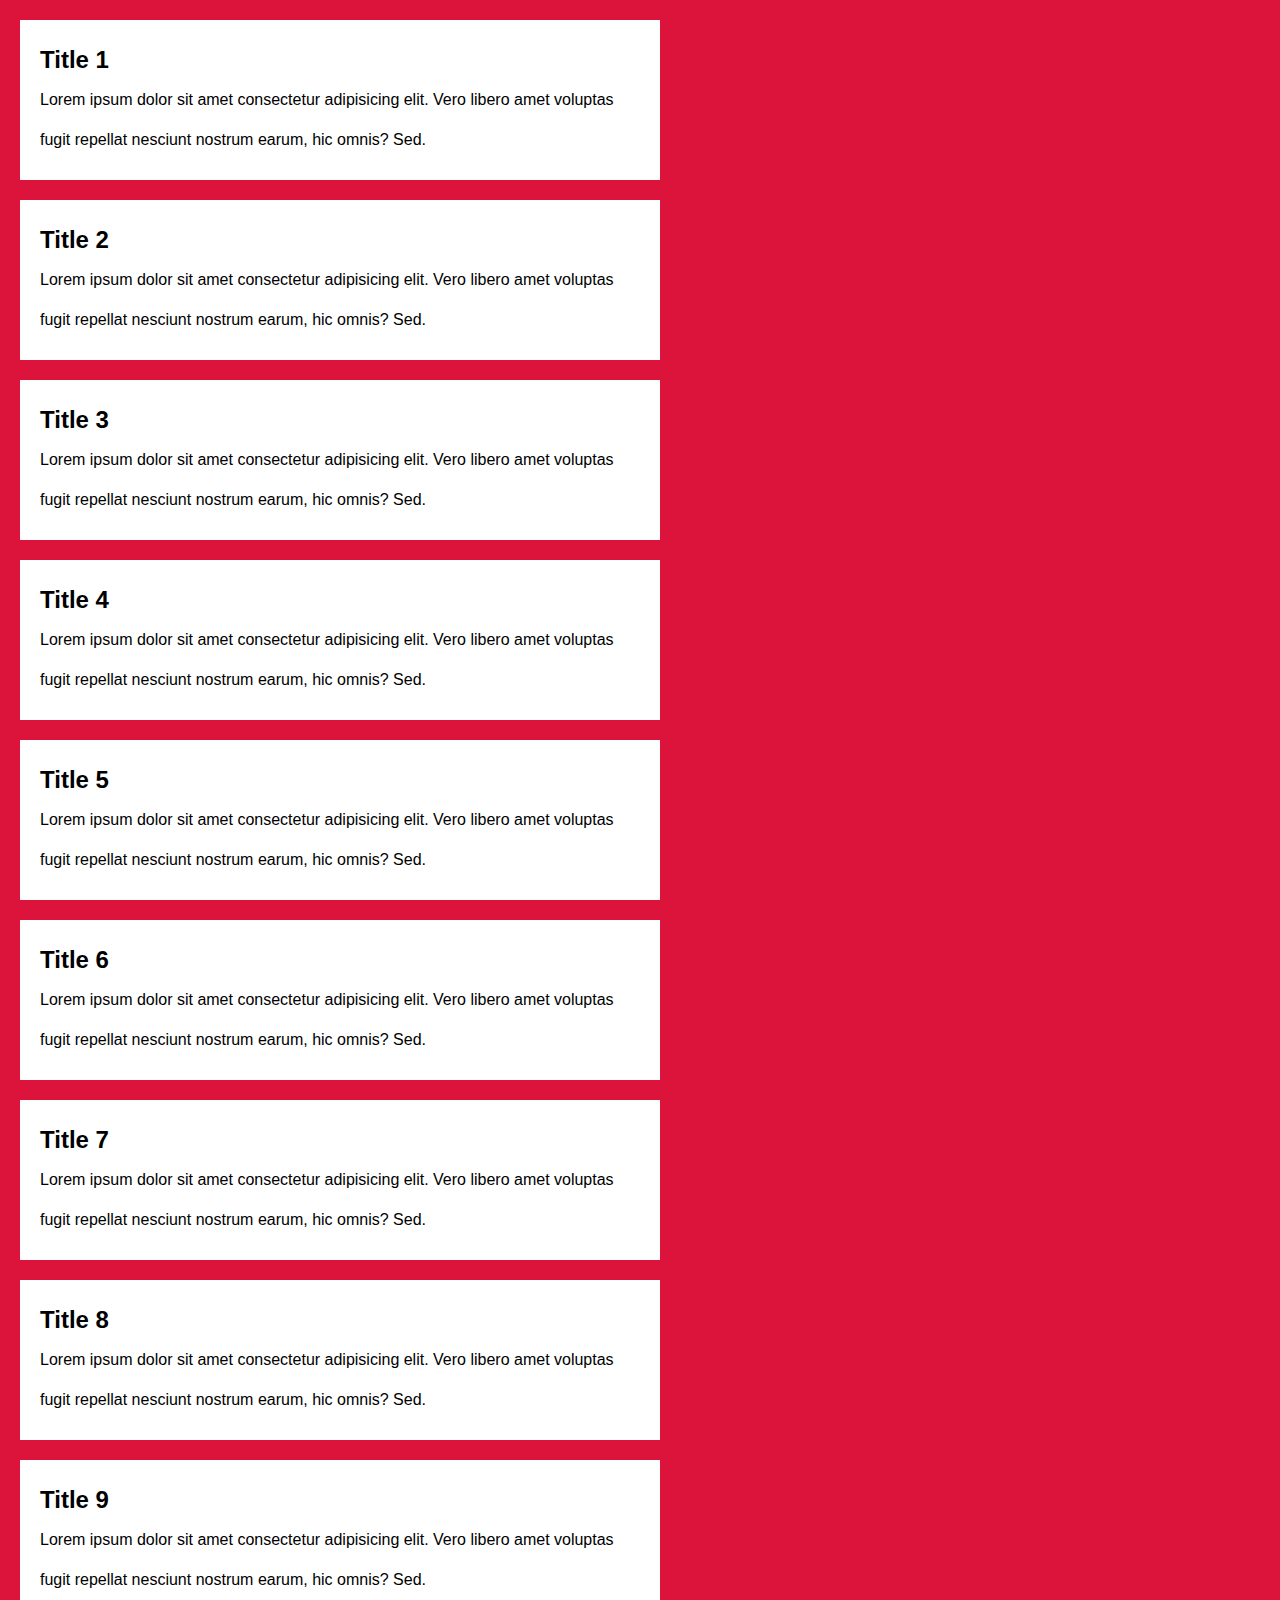
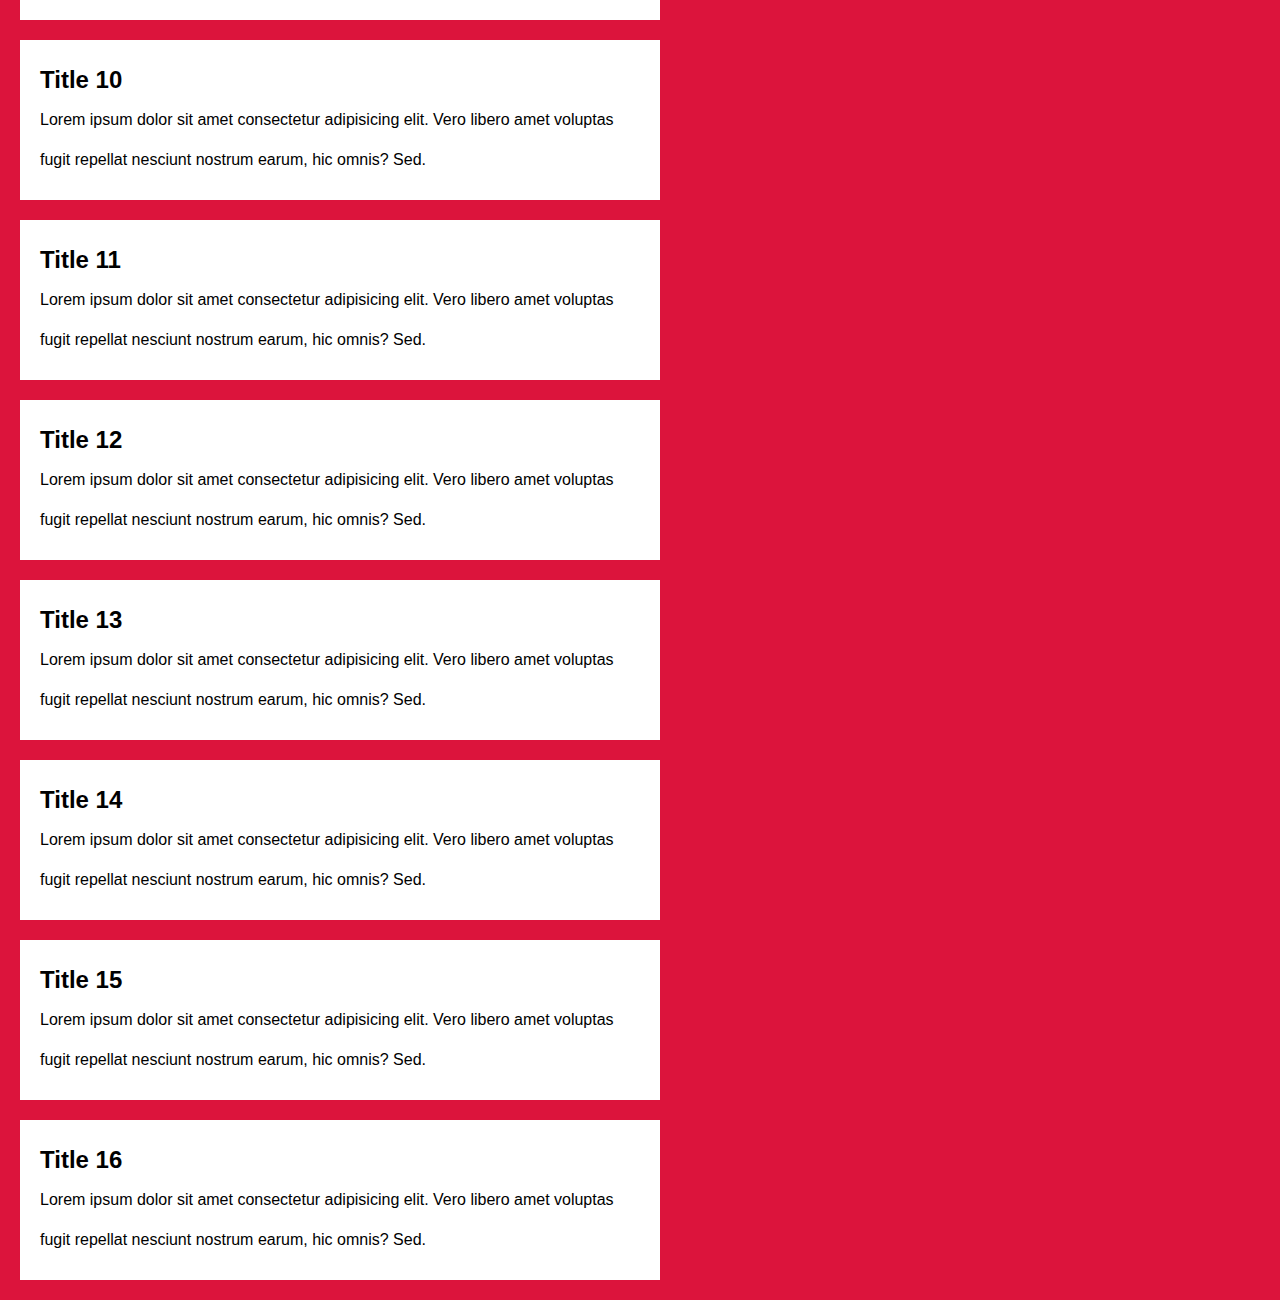
<file: 03.Custom ScrollBar/index.html>
<!DOCTYPE html>
<html lang="en">
<head>
    <meta charset="UTF-8">
    <meta name="viewport" content="width=device-width, initial-scale=1.0">
    <title>Custom ScrollBar</title>
    <link rel="stylesheet" href="style.css">
</head>
<body>
    <section>
        <div class="card">
            <h2 class="card-title">Title 1</h2>
            <p>Lorem ipsum dolor sit amet consectetur adipisicing elit. Vero libero amet voluptas fugit repellat nesciunt nostrum earum, hic omnis? Sed.</p>
        </div>
        <div class="card">
             <h2 class="card-title">Title 2</h2>
            <p>Lorem ipsum dolor sit amet consectetur adipisicing elit. Vero libero amet voluptas fugit repellat nesciunt nostrum earum, hic omnis? Sed.</p>
        </div>
        </div>
        <div class="card">
             <h2 class="card-title">Title 3</h2>
            <p>Lorem ipsum dolor sit amet consectetur adipisicing elit. Vero libero amet voluptas fugit repellat nesciunt nostrum earum, hic omnis? Sed.</p>
        </div>
        </div>
        <div class="card">
             <h2 class="card-title">Title 4</h2>
            <p>Lorem ipsum dolor sit amet consectetur adipisicing elit. Vero libero amet voluptas fugit repellat nesciunt nostrum earum, hic omnis? Sed.</p>
        </div>
        </div>
        <div class="card">
             <h2 class="card-title">Title 5</h2>
            <p>Lorem ipsum dolor sit amet consectetur adipisicing elit. Vero libero amet voluptas fugit repellat nesciunt nostrum earum, hic omnis? Sed.</p>
        </div>
        </div>
        <div class="card">
             <h2 class="card-title">Title 6</h2>
            <p>Lorem ipsum dolor sit amet consectetur adipisicing elit. Vero libero amet voluptas fugit repellat nesciunt nostrum earum, hic omnis? Sed.</p>
        </div>
        </div>
        <div class="card">
            <h2 class="card-title">Title 7</h2>
            <p>Lorem ipsum dolor sit amet consectetur adipisicing elit. Vero libero amet voluptas fugit repellat nesciunt nostrum earum, hic omnis? Sed.</p>
        </div>
        </div>
        <div class="card">
            <h2 class="card-title">Title 8</h2>
            <p>Lorem ipsum dolor sit amet consectetur adipisicing elit. Vero libero amet voluptas fugit repellat nesciunt nostrum earum, hic omnis? Sed.</p>
        </div>
        </div>
        <div class="card">
            <h2 class="card-title">Title 9</h2>
            <p>Lorem ipsum dolor sit amet consectetur adipisicing elit. Vero libero amet voluptas fugit repellat nesciunt nostrum earum, hic omnis? Sed.</p>
        </div>
        <div class="card">
             <h2 class="card-title">Title 10</h2>
            <p>Lorem ipsum dolor sit amet consectetur adipisicing elit. Vero libero amet voluptas fugit repellat nesciunt nostrum earum, hic omnis? Sed.</p>
        </div>
        </div>
        <div class="card">
             <h2 class="card-title">Title 11</h2>
            <p>Lorem ipsum dolor sit amet consectetur adipisicing elit. Vero libero amet voluptas fugit repellat nesciunt nostrum earum, hic omnis? Sed.</p>
        </div>
        </div>
        <div class="card">
             <h2 class="card-title">Title 12</h2>
            <p>Lorem ipsum dolor sit amet consectetur adipisicing elit. Vero libero amet voluptas fugit repellat nesciunt nostrum earum, hic omnis? Sed.</p>
        </div>
        </div>
        <div class="card">
             <h2 class="card-title">Title 13</h2>
            <p>Lorem ipsum dolor sit amet consectetur adipisicing elit. Vero libero amet voluptas fugit repellat nesciunt nostrum earum, hic omnis? Sed.</p>
        </div>
        </div>
        <div class="card">
             <h2 class="card-title">Title 14</h2>
            <p>Lorem ipsum dolor sit amet consectetur adipisicing elit. Vero libero amet voluptas fugit repellat nesciunt nostrum earum, hic omnis? Sed.</p>
        </div>
        </div>
        <div class="card">
            <h2 class="card-title">Title 15</h2>
            <p>Lorem ipsum dolor sit amet consectetur adipisicing elit. Vero libero amet voluptas fugit repellat nesciunt nostrum earum, hic omnis? Sed.</p>
        </div>
        </div>
        <div class="card">
            <h2 class="card-title">Title 16</h2>
            <p>Lorem ipsum dolor sit amet consectetur adipisicing elit. Vero libero amet voluptas fugit repellat nesciunt nostrum earum, hic omnis? Sed.</p>
        </div>
        </div>
    </section>
</body>
</html>
</file>
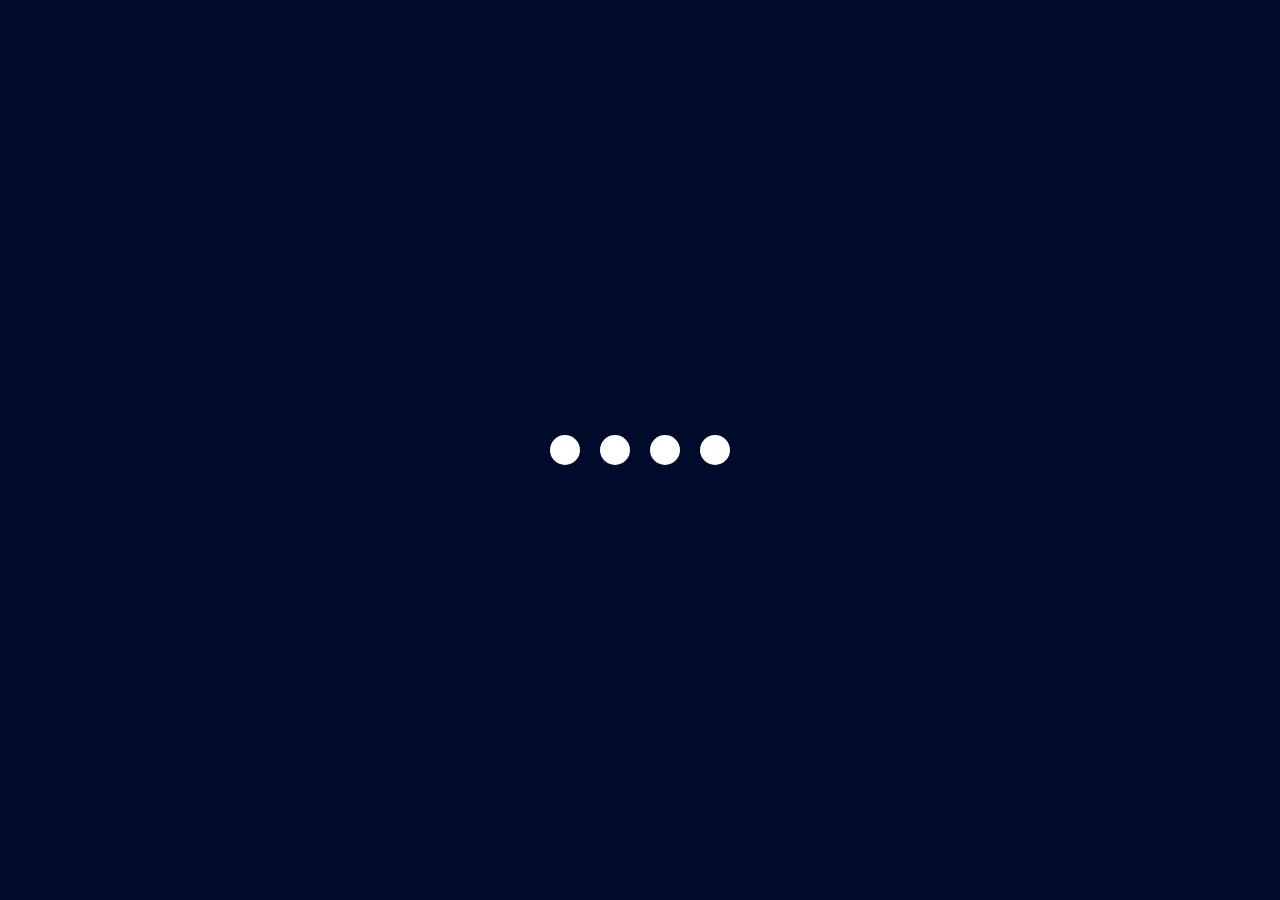
<file: Projects/02.Animation/index.html>
<!DOCTYPE html>
<html lang="en">
<head>
    <meta charset="UTF-8">
    <meta name="viewport" content="width=device-width, initial-scale=1.0">
    <title>Animation</title>
    <link rel="stylesheet" href="style.css">
</head>
<body>
    <section class="wrapper">
        <div class="loader">
            <div class="loading one"></div>
            <div class="loading two"></div>
            <div class="loading three"></div>
            <div class="loading four"></div>
        </div>
    </section>
</body>
</html>
</file>
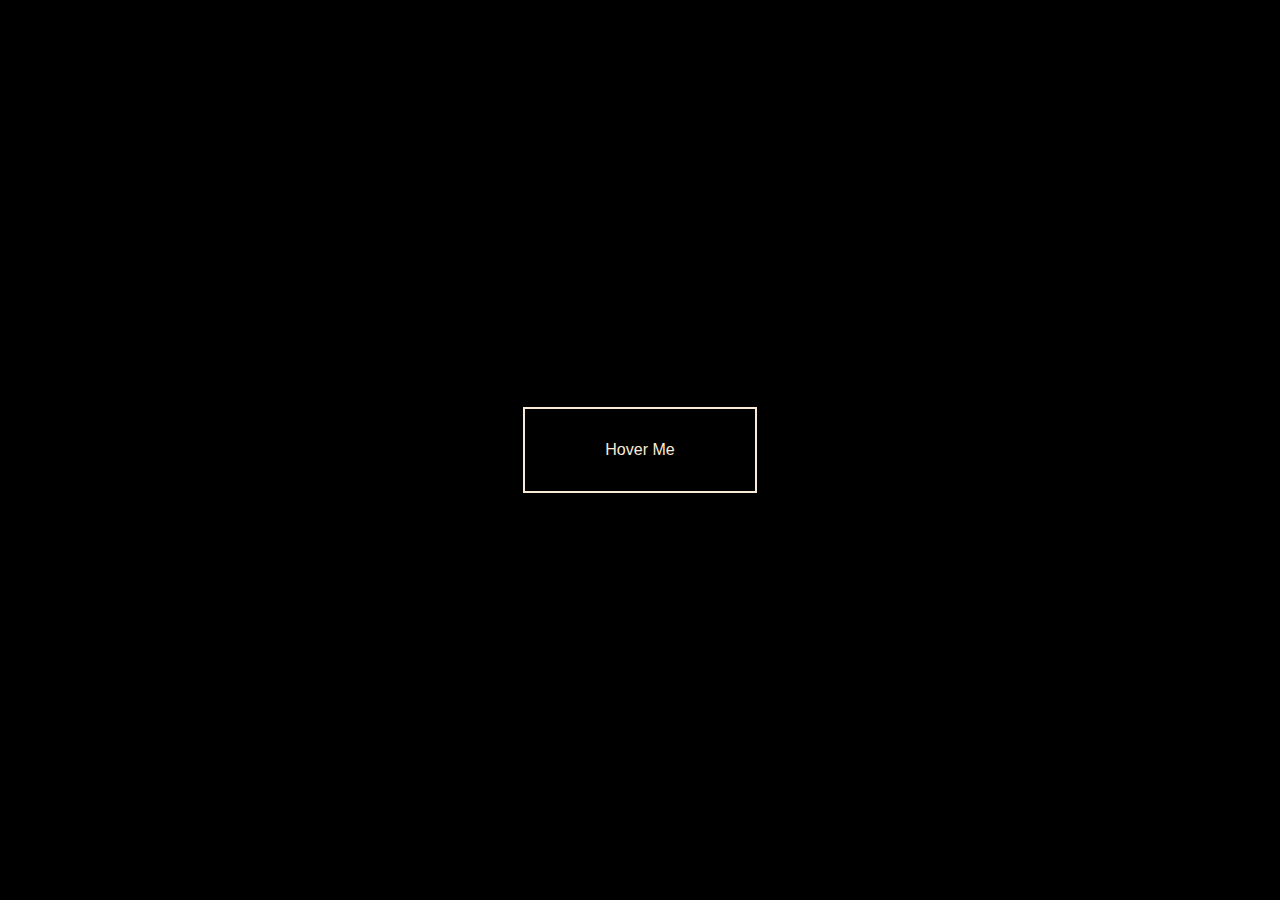
<file: Projects/05.Creative-buttons/button1/index.html>
<!DOCTYPE html>
<html lang="en">
<head>
    <meta charset="UTF-8">
    <meta name="viewport" content="width=device-width, initial-scale=1.0">
    <title>button1</title>
    <link rel="stylesheet" href="style.css">
</head>
<body>
    <section class="container">
        <a href="#">Hover Me</a>
    </section>
</body>
</html>
</file>
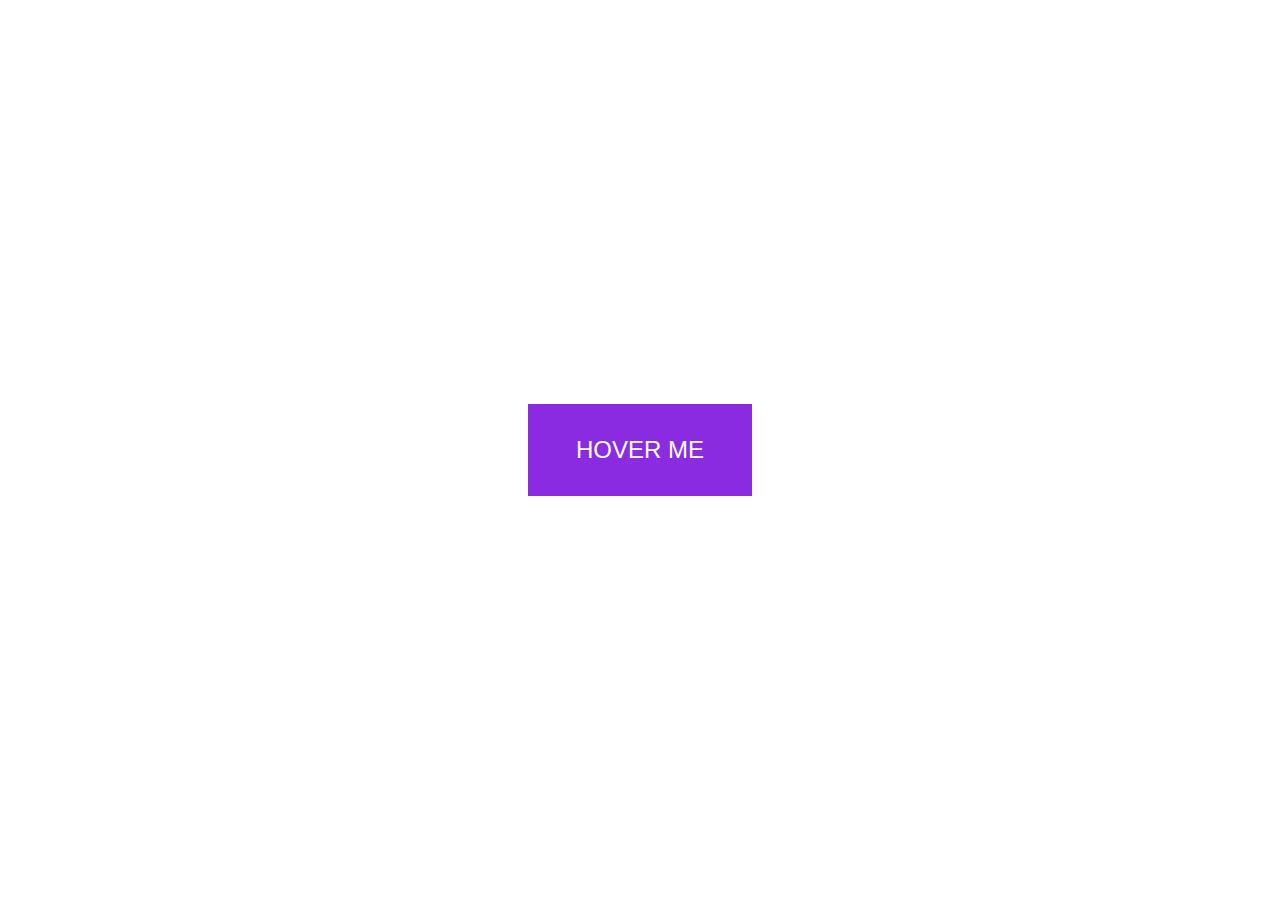
<file: Projects/05.Creative-buttons/button2/index.html>
<!DOCTYPE html>
<html lang="en">
<head>
    <meta charset="UTF-8">
    <meta name="viewport" content="width=device-width, initial-scale=1.0">
    <title>button2</title>
    <link rel="stylesheet" href="style.css">
</head>
<body>
    <a href="#">Hover Me</a>
</body>
</html>
</file>
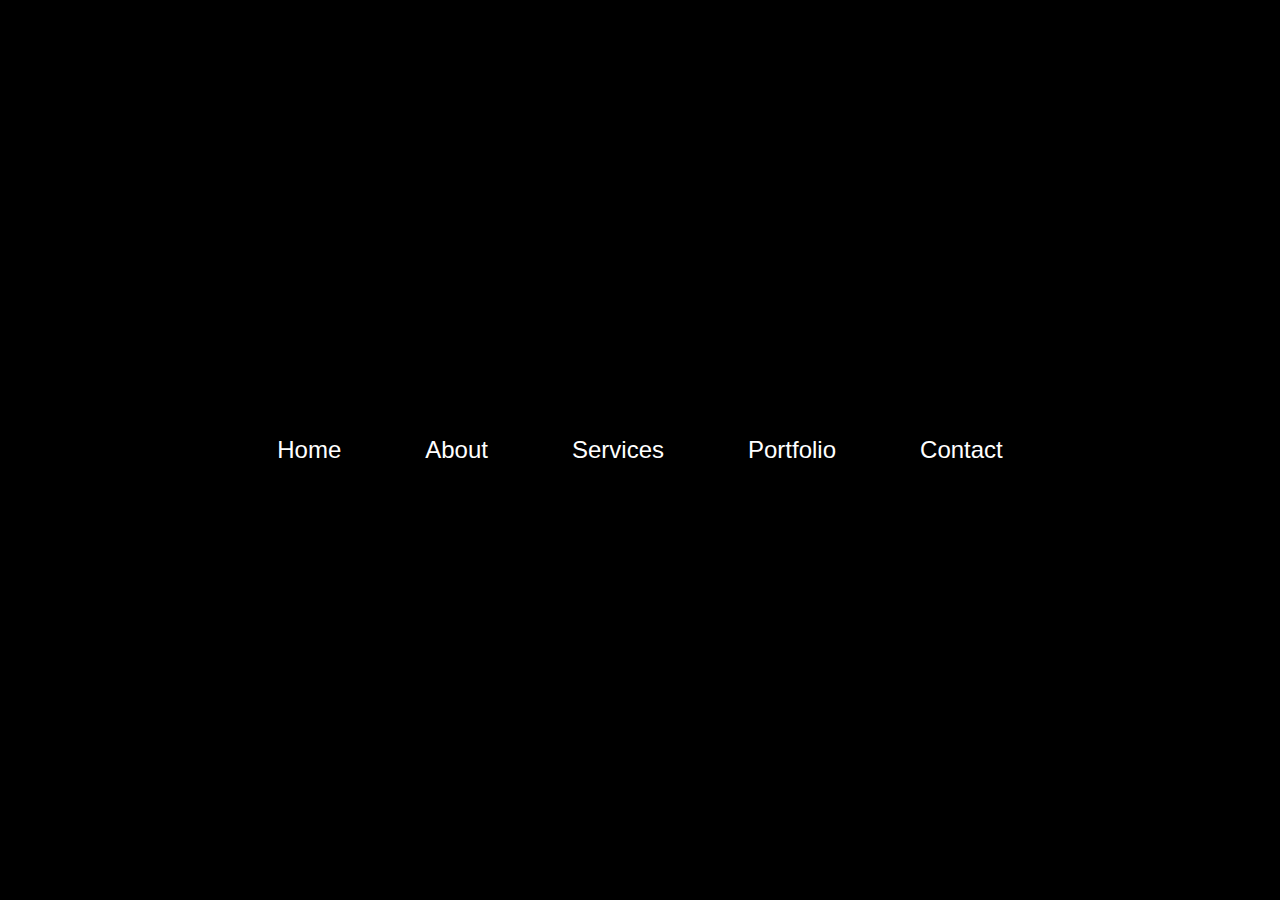
<file: Projects/06.Navigations/01.menu/index.html>
<!DOCTYPE html>
<html lang="en">
<head>
    <meta charset="UTF-8">
    <meta name="viewport" content="width=device-width, initial-scale=1.0">
    <title>Navigations</title>
    <link rel="stylesheet" href="style.css">
</head>
<body>
    <section class="container">
        <ul>
            <li><a href="#">Home</a></li>
            <li><a href="#">About</a></li>
            <li><a href="#">Services</a></li>
            <li><a href="#">Portfolio</a></li>
            <li><a href="#">Contact</a></li>
        </ul>
    </section>
</body>
</html>
</file>
<file: 03.Custom ScrollBar/style.css>
*{
    margin:0;
    padding:0;
    box-sizing: border-box;
    font-family: sans-serif;
}

body{
    background-color: crimson;
}
.card{
    width:50%;
    padding:20px;
    margin:20px;
    background-color: #fff;
    color:#000;
    line-height: 40px;
}
::-webkit-scrollbar{
    background-color:transparent;
    width:7px;
}
::-webkit-scrollbar-thumb{
    background:linear-gradient(blue,yellow);
    border-radius: 100px;

}
</file>
<file: Projects/02.Animation/style.css>
*{
    padding:0;
    margin:0;
    box-sizing: border-box;
}
body{
    background-color: #000b2c;
}
.wrapper{
    display: flex;
    justify-content: center;
    align-items: center;
    min-height: 100vh;
}
.wrapper .loader{
    display: flex;
    justify-content: space-evenly;
    padding:0 20px;
}
.loader .loading{
    height:30px;
    width:30px;
    border-radius:50px;
    background-color: #fff;
    margin:0 10px;
    animation: load 0.8s ease infinite;
}
.loader .loading.one{
    animation-delay: 0.5s;
}
.loader .loading.two{
    animation-delay: 0.6s;
}
.loader .loading.three{
    animation-delay: 0.7s;
}
.loader .loading.four{
    animation-delay: 0.8s;
}

@keyframes load {
    0%{
        height:30px;
        width:30px;
    }
    50%{
        height:20px;
        width:20px;
    }
}
</file>
<file: Projects/05.Creative-buttons/button1/style.css>
*{
    margin:0;
    padding:0;
    box-sizing: border-box;
}
.container{
    height:100vh;
    display: flex;
    justify-content: center;
    align-items: center;
    background-color: #000;
    font-family: sans-serif;
}
a{
    text-decoration: none;
    color:antiquewhite;
    border:2px solid antiquewhite;
    padding:2rem 5rem;
    position:relative;
    overflow:hidden;

}
a::before{
    content:"Download";
    font-weight: bold;
    font-size:24px;
    color:#000;
    position: absolute;
    left:0;
    top:0;
    background-color: antiquewhite;
    height:100%;
    width:100%;
    transform: translateY(-100%);
    transition: all 1s ease;
    display: flex;
    justify-content: center;
    align-items: center;
}
a:hover::before{
    transform: translateY(0);
}
</file>
<file: Projects/05.Creative-buttons/button2/style.css>
*{
    margin:0;
    padding:0;
    box-sizing: border-box;
}
body{
    height:100vh;
    display: flex;
    justify-content: center;
    align-items: center;
    font-family: sans-serif;
}
a{
    padding:2rem 3rem;
    text-transform: uppercase;
    background-color: blueviolet;
    color:#fff;
    font-size: 1.5rem;
    text-decoration: none;
    position: relative;
}
a::before{
    content:"button";
    position:absolute;
    top:0;
    left:0;
    width:100%;
    height:100%;
    background-color: crimson;
    display: flex;
    justify-content: center;
    align-items: center;
    transform: rotateX(270deg);
    transform-origin: top;
    transition: all 0.5s ;
}
a::after{
    content:"button";
    position: absolute;
    top:0;
    left:0;
    width:100%;
    height: 100%;
    background-color: greenyellow;
    color:#000;
    display: flex;
    justify-content: center;
    align-items: center;
    transform: rotateX(270deg);
    transform-origin: top;
    transition: all 0.5s;
}
a:hover::before,
a:hover::after{
    transform:rotateX(0);
}
</file>
<file: Projects/06.Navigations/01.menu/style.css>
*{
    margin:0;
    padding:0;
    box-sizing: border-box;
}
body{
    background-color: #000;
    font-family: sans-serif;
   
}
.container{
    height:100vh;
    display: flex;
    justify-content: center;
    align-items: center;

}
ul{
    display: flex;
    flex-wrap: wrap;
    gap:20px;
}
ul>li{
    list-style: none;
}
ul>li>a{
    font-size:1.5rem;
    color:#fff;
    text-decoration: none;
    padding:1rem 2rem;
    position: relative;
}
ul>li>a::before{
    content:"";
    position: absolute;
    top:0;
    left:0;
    width: 100%;
    height:2px;
    transform: scale(0);
    transition: all 1s;
    transform-origin: left;
    background-color: #fff;
}
ul>li>a:hover::before,
ul>li>a:hover::after{
    transform: scale(1);
}
ul>li>a::after{
    content:"";
    position: absolute;
    bottom: 0;
    left:0;
    width:100%;
    height:2px;
    transform: scale(0);
    transition: all 1s;
    transform-origin: right;
    background-color: #fff;
}
</file>
